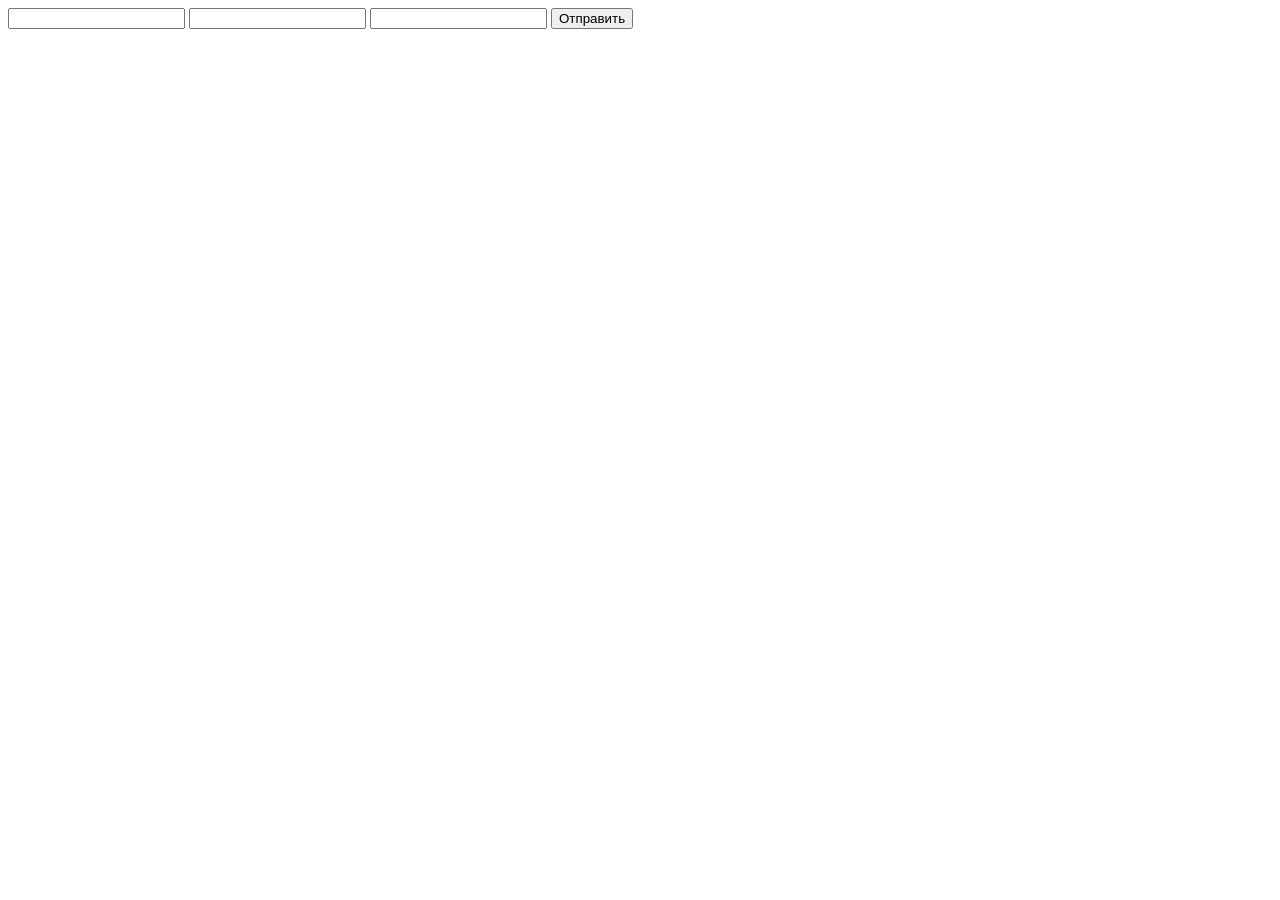
<file: src/main/resources/templates/index.html>
<!DOCTYPE html>
<html xmlns:th="http://www.thymeleaf.org">
<head>
    <meta charset="UTF-8">
    <meta name="viewport"
          content="width=device-width, user-scalable=no, initial-scale=1.0, maximum-scale=1.0, minimum-scale=1.0">
    <meta http-equiv="X-UA-Compatible" content="ie=edge">
    <title>Document</title>

    <link rel="stylesheet" href="" th:href="@{/css/bootstrap.css}"/>
</head>
<body>

<div>
    <form action="/add_message" method="post">
        <input type="text" id="name" name="name"/>
        <input type="text" id="phone" name="phone"/>
        <input type="text" id="message" name="message"/>
        <input type="button"  value="Отправить"/>
    </form>
</div>


<script src="" th:src="@{/js/vendor/jquery.js}"></script>
<script src="" th:src="@{/js/formMail.js}"></script>
</body>
</html>
</file>
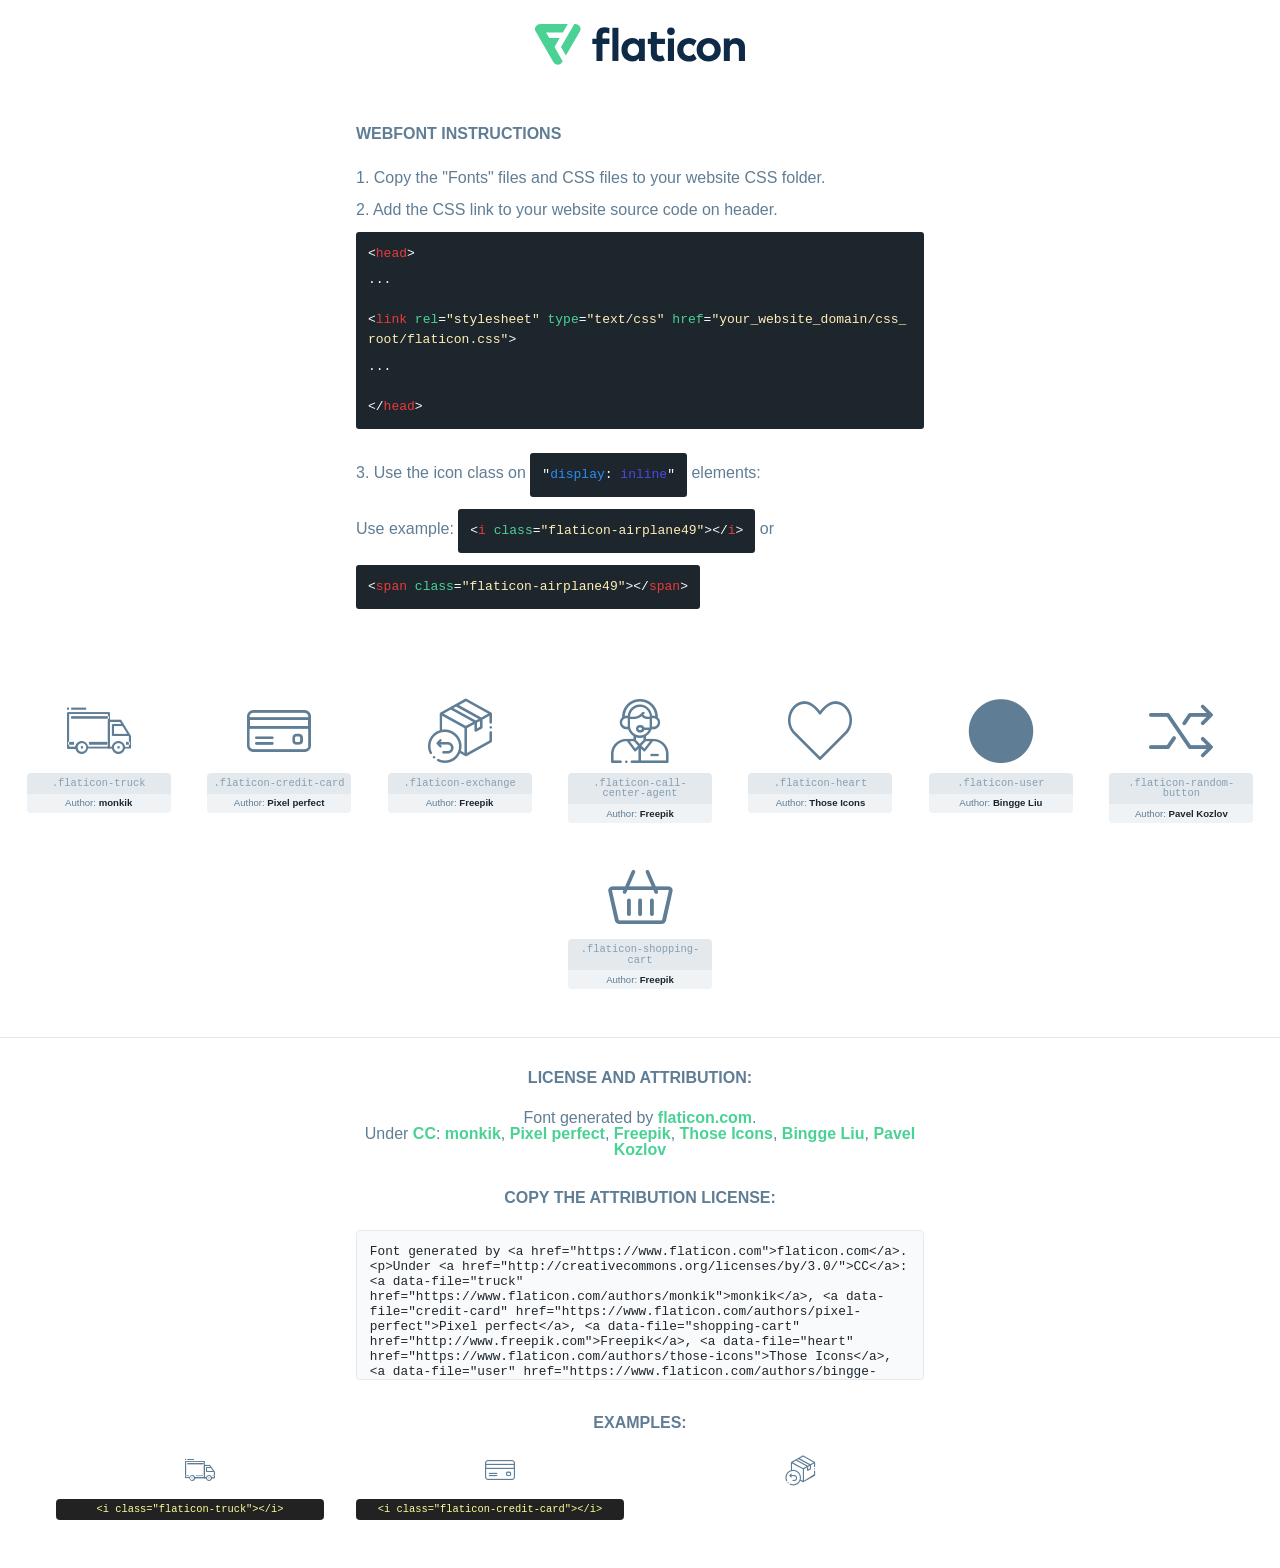
<file: src/main/resources/static/flaticon/flaticon.html>
<!DOCTYPE html>
<html lang="en">
<head>
    <title>Flaticon Webfont</title>
    <link rel="stylesheet" type="text/css" href="flaticon.css"/>
    <meta charset="UTF-8">
    <style>
        html, body, div, span, applet, object, iframe,
        h1, h2, h3, h4, h5, h6, p, blockquote, pre,
        a, abbr, acronym, address, big, cite, code,
        del, dfn, em, img, ins, kbd, q, s, samp,
        small, strike, strong, sub, sup, tt, var,
        b, u, i, center,
        dl, dt, dd, ol, ul, li,
        fieldset, form, label, legend,
        table, caption, tbody, tfoot, thead, tr, th, td,
        article, aside, canvas, details, embed,
        figure, figcaption, footer, header, hgroup,
        menu, nav, output, ruby, section, summary,
        time, mark, audio, video {
            margin: 0;
            padding: 0;
            border: 0;
            font-size: 100%;
            font: inherit;
            vertical-align: baseline;
        }

        /* HTML5 display-role reset for older browsers */
        article, aside, details, figcaption, figure,
        footer, header, hgroup, menu, nav, section {
            display: block;
        }

        body {
            line-height: 1;
        }

        ol, ul {
            list-style: none;
        }

        blockquote, q {
            quotes: none;
        }

        blockquote:before, blockquote:after,
        q:before, q:after {
            content: '';
            content: none;
        }

        table {
            border-collapse: collapse;
            border-spacing: 0;
        }

        body {
            font-family: Helvetica, Arial, sans-serif;
            font-size: 16px;
            color: #5f7d95;
        }

        a {
            color: #4AD295;
            font-weight: bold;
            text-decoration: none;
        }

        * {
            -moz-box-sizing: border-box;
            -webkit-box-sizing: border-box;
            box-sizing: border-box;
            margin: 0;
            padding: 0;
        }

        [class^="flaticon-"]:before, [class*=" flaticon-"]:before, [class^="flaticon-"]:after, [class*=" flaticon-"]:after {
            font-family: Flaticon;
            font-size: 30px;
            font-style: normal;
            margin-left: 20px;
            color: #333;
        }

        .wrapper {
            max-width: 600px;
            margin: auto;
            padding: 0 1em;
        }

        .title {
            margin-bottom: 24px;
            text-transform: uppercase;
            font-weight: bold;
        }

        header {
            text-align: center;
            padding: 24px;
        }

        header .logo {
            width: 210px;
            height: auto;
            border: none;
            display: inline-block;
        }

        header strong {
            font-size: 28px;
            font-weight: 500;
            vertical-align: middle;
        }

        .demo {
            margin: 2em auto;
            line-height: 1.25em;
        }

        .demo ul li {
            margin-bottom: 12px;
        }

        .demo ul li code {
            background-color: #1D262D;
            border-radius: 3px;
            padding: 12px;
            display: inline-block;
            color: #fff;
            font-family: Consolas, Monaco, Lucida Console, Liberation Mono, DejaVu Sans Mono, Bitstream Vera Sans Mono, Courier New, monospace;
            font-weight: lighter;
            margin-top: 12px;
            font-size: 13px;
            word-break: break-all;
        }

        .demo ul li code .red {
            color: #EC3A3B;
        }

        .demo ul li code .green {
            color: #4AD295;
        }

        .demo ul li code .yellow {
            color: #FFEEB6;
        }

        .demo ul li code .blue {
            color: #2C8CF4;
        }

        .demo ul li code .purple {
            color: #4949E7;
        }

        .demo ul li code .dots {
            margin-top: 0.5em;
            display: block;
        }

        #glyphs {
            border-bottom: 1px solid #E3E9ED;
            padding: 2em 0;
            text-align: center;
        }

        .glyph {
            display: inline-block;
            width: 9em;
            margin: 1em;
            text-align: center;
            vertical-align: top;
            background: #FFF;
        }

        .glyph .flaticon {
            padding: 10px;
            display: block;
            font-family: "Flaticon";
            font-size: 64px;
            line-height: 1;
        }

        .glyph .flaticon:before {
            font-size: 64px;
            color: #5f7d95;
            margin-left: 0;
        }

        .class-name {
            font-size: 0.65em;
            background-color: #E3E9ED;
            color: #869FB2;
            border-radius: 4px 4px 0 0;
            padding: 0.5em;
            font-family: Consolas, Monaco, Lucida Console, Liberation Mono, DejaVu Sans Mono, Bitstream Vera Sans Mono, Courier New, monospace;
        }

        .author-name {
            font-size: 0.6em;
            background-color: #EFF3F6;
            border-top: 0;
            border-radius: 0 0 4px 4px;
            padding: 0.5em;
        }

        .author-name a {
            color: #1D262D;
        }

        .class-name:last-child {
            font-size: 10px;
            color: #888;
        }

        .class-name:last-child a {
            font-size: 10px;
            color: #555;
        }

        .glyph > input {
            display: block;
            width: 100px;
            margin: 5px auto;
            text-align: center;
            font-size: 12px;
            cursor: text;
        }

        .glyph > input.icon-input {
            font-family: "Flaticon";
            font-size: 16px;
            margin-bottom: 10px;
        }

        .attribution .title {
            margin-top: 2em;
        }

        .attribution textarea {
            background-color: #F8FAFB;
            color: #1D262D;
            padding: 1em;
            border: none;
            box-shadow: none;
            border: 1px solid #E3E9ED;
            border-radius: 4px;
            resize: none;
            width: 100%;
            height: 150px;
            font-size: 0.8em;
            font-family: Consolas, Monaco, Lucida Console, Liberation Mono, DejaVu Sans Mono, Bitstream Vera Sans Mono, Courier New, monospace;
            -webkit-appearance: none;
        }

        .attribution textarea:hover {
            border-color: #CFD9E0;
        }

        .attribution textarea:focus {
            border-color: #4AD295;
        }

        .iconsuse {
            margin: 2em auto;
            text-align: center;
            max-width: 1200px;
        }

        .iconsuse:after {
            content: '';
            display: table;
            clear: both;
        }

        .iconsuse .image {
            float: left;
            width: 25%;
            padding: 0 1em;
        }

        .iconsuse .image p {
            margin-bottom: 1em;
        }

        .iconsuse .image span {
            display: block;
            font-size: 0.65em;
            background-color: #222;
            color: #fff;
            border-radius: 4px;
            padding: 0.5em;
            color: #FFFF99;
            margin-top: 1em;
            font-family: Consolas, Monaco, Lucida Console, Liberation Mono, DejaVu Sans Mono, Bitstream Vera Sans Mono, Courier New, monospace;
        }

        .flaticon:before {
            color: #5f7d95;
        }

        #footer {
            text-align: center;
            background-color: #1D262D;
            color: #869FB2;
            padding: 12px;
            font-size: 14px;
        }

        #footer a {
            font-weight: normal;
        }

        @media (max-width: 960px) {
            .iconsuse .image {
                width: 50%;
            }
        }

        .preview {
            width: 100px;
            display: inline-block;
            margin: 10px;
        }

        .preview .inner {
            display: inline-block;
            width: 100%;
            text-align: center;
            background: #f5f5f5;
            -webkit-border-radius: 3px 3px 0 0;
            -moz-border-radius: 3px 3px 0 0;
            border-radius: 3px 3px 0 0;
        }

        .preview .inner  {
            line-height: 85px;
            font-size: 40px;
            color: #333;
        }

        .label {
            display: inline-block;
            width: 100%;
            box-sizing: border-box;
            padding: 5px;
            font-size: 10px;
            font-family: Monaco, monospace;
            color: #666;
            white-space: nowrap;
            overflow: hidden;
            text-overflow: ellipsis;
            background: #ddd;
            -webkit-border-radius: 0 0 3px 3px;
            -moz-border-radius: 0 0 3px 3px;
            border-radius: 0 0 3px 3px;
            color: #666;
        }
    </style>
</head>
<body>
    <header>
        <a href="https://www.flaticon.com/" target="_blank" class="logo">
            <svg xmlns="http://www.w3.org/2000/svg" viewBox="0 0 394.3 76.5">
                <path d="M156.6,69.4H145.3V7.1h11.3Z" style="fill:#0e2a47"/>
                <path d="M206.2,69.4h-11V64.8a15.4,15.4,0,0,1-12.6,5.7c-11.6,0-20.3-9.5-20.3-22.1s8.8-22.1,20.3-22.1a15.4,15.4,0,0,1,12.6,5.8V27.5h11Zm-32.4-21c0,6.4,4.2,11.6,10.8,11.6s10.8-4.9,10.8-11.6-4.4-11.6-10.8-11.6S173.9,42,173.9,48.4Z"
                      style="fill:#0e2a47"/>
                <path d="M262.5,13.7a7.2,7.2,0,0,1-14.4,0,7.2,7.2,0,1,1,14.4,0ZM261,69.4H249.6v-42H261Z"
                      style="fill:#0e2a47"/>
                <path id="_Trazado_" data-name="&lt;Trazado&gt;"
                      d="M139.6,17.8a16.6,16.6,0,0,0-8-1.4c-3.2.4-4.9,2-4.9,5.9v5.1h13V37.5h-13v32H115.4v-32h-7.8v-10h7.8V22.2c0-9.9,5.2-16.3,15-16.3a23.4,23.4,0,0,1,9.3,1.8Z"
                      style="fill:#0e2a47"/>
                <path d="M235.1,60c-3.5,0-6.3-1.9-6.3-7.1V37.5H244v-10H228.8V15H217.5V27.5h-5.7v10h5.7V53.7c0,10.9,5.3,16.8,15.7,16.8A22.9,22.9,0,0,0,244,68l-4.3-9.1A12.3,12.3,0,0,1,235.1,60Z"
                      style="fill:#0e2a47"/>
                <path d="M348.9,48.4c0,12.6-9.7,22.1-22.7,22.1s-22.7-9.4-22.7-22.1,9.6-22.1,22.7-22.1S348.9,35.8,348.9,48.4Zm-33.9,0c0,6.8,4.8,11.6,11.1,11.6s11.2-4.8,11.2-11.6-4.8-11.6-11.2-11.6S315.1,41.6,315.1,48.4Z"
                      style="fill:#0e2a47"/>
                <path d="M394.3,42.7V69.4H382.9V46.3c0-6.1-3-9.4-8.2-9.4s-8.9,3.2-8.9,9.5v23H354.6v-42h11v4.9c3-4.5,7.6-6.1,12.3-6.1C387.5,26.3,394.3,33,394.3,42.7Z"
                      style="fill:#0e2a47"/>
                <path d="M298,55.7h0a12.4,12.4,0,0,1-8.2,4.2h-.9l-1.8-.2a10,10,0,0,1-7.4-5.6,13.2,13.2,0,0,1-1.2-5.8,13,13,0,0,1,1.3-5.9,10.1,10.1,0,0,1,7.5-5.5h2.4a11.7,11.7,0,0,1,8.3,4.2l5.5-9.6a19.9,19.9,0,0,0-8.1-4.3,23.4,23.4,0,0,0-6.1-.8,25.2,25.2,0,0,0-7.5,1.1,20.9,20.9,0,0,0-8,4.6,21.9,21.9,0,0,0-6.8,16.4,21.9,21.9,0,0,0,6.7,16.3,20.9,20.9,0,0,0,8,4.6,25.2,25.2,0,0,0,7.7,1.2,23.6,23.6,0,0,0,6.2-.8,20,20,0,0,0,8.1-4.4Z"
                      style="fill:#0e2a47"/>
                <path d="M46.3,26.5H26.9L20.8,16H52.4L61.6,0H9.4A9.3,9.3,0,0,0,1.3,4.7a9.3,9.3,0,0,0,0,9.4L34.6,71.8a9.4,9.4,0,0,0,16.2,0l1.1-1.9L36.6,43.3Z"
                      style="fill:#4ad295"/>
                <path d="M84.2,4.7A9.3,9.3,0,0,0,76.1,0H73.8l-25,43.3,9.2,16L84.2,14A9.3,9.3,0,0,0,84.2,4.7Z"
                      style="fill:#4ad295"/>
            </svg>
        </a>
    </header>
    <section class="demo wrapper">

        <p class="title">Webfont Instructions</p>

        <ul>
            <li>
                <span class="num">1. </span>Copy the "Fonts" files and CSS files to your website CSS folder.
            </li>
            <li>
                <span class="num">2. </span>Add the CSS link to your website source code on header.
                <code class="big">
                    &lt;<span class="red">head</span>&gt;
                    <br/><span class="dots">...</span>
                    <br/>&lt;<span class="red">link</span> <span class="green">rel</span>=<span
                        class="yellow">"stylesheet"</span> <span class="green">type</span>=<span
                        class="yellow">"text/css"</span> <span class="green">href</span>=<span class="yellow">"your_website_domain/css_root/flaticon.css"</span>&gt;
                    <br/><span class="dots">...</span>
                    <br/>&lt;/<span class="red">head</span>&gt;
                </code>
            </li>

            <li>
                <p>
                    <span class="num">3. </span>Use the icon class on <code>"<span class="blue">display</span>:<span
                        class="purple"> inline</span>"</code> elements:
                    <br/>
                    Use example: <code>&lt;<span class="red">i</span> <span class="green">class</span>=<span class="yellow">&quot;flaticon-airplane49&quot;</span>&gt;&lt;/<span
                        class="red">i</span>&gt;</code> or <code>&lt;<span class="red">span</span> <span
                        class="green">class</span>=<span class="yellow">&quot;flaticon-airplane49&quot;</span>&gt;&lt;/<span
                        class="red">span</span>&gt;</code>
            </li>
        </ul>

    </section>
    <section id="glyphs">
            <div class="glyph">
                <i class="flaticon flaticon-truck"></i>
                <div class="class-name">.flaticon-truck</div>
                <div class="author-name">Author: <a data-file="truck" href="https://www.flaticon.com/authors/monkik">monkik</a> </div>
            </div>

            <div class="glyph">
                <i class="flaticon flaticon-credit-card"></i>
                <div class="class-name">.flaticon-credit-card</div>
                <div class="author-name">Author: <a data-file="credit-card" href="https://www.flaticon.com/authors/pixel-perfect">Pixel perfect</a> </div>
            </div>

            <div class="glyph">
                <i class="flaticon flaticon-exchange"></i>
                <div class="class-name">.flaticon-exchange</div>
                <div class="author-name">Author: <a data-file="exchange" href="http://www.freepik.com">Freepik</a> </div>
            </div>

            <div class="glyph">
                <i class="flaticon flaticon-call-center-agent"></i>
                <div class="class-name">.flaticon-call-center-agent</div>
                <div class="author-name">Author: <a data-file="call-center-agent" href="http://www.freepik.com">Freepik</a> </div>
            </div>

            <div class="glyph">
                <i class="flaticon flaticon-heart"></i>
                <div class="class-name">.flaticon-heart</div>
                <div class="author-name">Author: <a data-file="heart" href="https://www.flaticon.com/authors/those-icons">Those Icons</a> </div>
            </div>

            <div class="glyph">
                <i class="flaticon flaticon-user"></i>
                <div class="class-name">.flaticon-user</div>
                <div class="author-name">Author: <a data-file="user" href="https://www.flaticon.com/authors/bingge-liu">Bingge Liu</a> </div>
            </div>

            <div class="glyph">
                <i class="flaticon flaticon-random-button"></i>
                <div class="class-name">.flaticon-random-button</div>
                <div class="author-name">Author: <a data-file="random-button" href="https://www.flaticon.com/authors/pavel-kozlov">Pavel Kozlov</a> </div>
            </div>

            <div class="glyph">
                <i class="flaticon flaticon-shopping-cart"></i>
                <div class="class-name">.flaticon-shopping-cart</div>
                <div class="author-name">Author: <a data-file="shopping-cart" href="http://www.freepik.com">Freepik</a> </div>
            </div>

    </section>

    <section class="attribution wrapper"   style="text-align:center;">

        <div class="title">License and attribution:</div><div class="attrDiv">Font generated by <a href="https://www.flaticon.com">flaticon.com</a>. <div><p>Under <a href="http://creativecommons.org/licenses/by/3.0/">CC</a>: <a data-file="truck" href="https://www.flaticon.com/authors/monkik">monkik</a>, <a data-file="credit-card" href="https://www.flaticon.com/authors/pixel-perfect">Pixel perfect</a>, <a data-file="shopping-cart" href="http://www.freepik.com">Freepik</a>, <a data-file="heart" href="https://www.flaticon.com/authors/those-icons">Those Icons</a>, <a data-file="user" href="https://www.flaticon.com/authors/bingge-liu">Bingge Liu</a>, <a data-file="random-button" href="https://www.flaticon.com/authors/pavel-kozlov">Pavel Kozlov</a></p>  </div>
        </div>
        <div class="title">Copy the Attribution License:</div>

        <textarea onclick="this.focus();this.select();">Font generated by &lt;a href=&quot;https://www.flaticon.com&quot;&gt;flaticon.com&lt;/a&gt;. <p>Under <a href="http://creativecommons.org/licenses/by/3.0/">CC</a>: <a data-file="truck" href="https://www.flaticon.com/authors/monkik">monkik</a>, <a data-file="credit-card" href="https://www.flaticon.com/authors/pixel-perfect">Pixel perfect</a>, <a data-file="shopping-cart" href="http://www.freepik.com">Freepik</a>, <a data-file="heart" href="https://www.flaticon.com/authors/those-icons">Those Icons</a>, <a data-file="user" href="https://www.flaticon.com/authors/bingge-liu">Bingge Liu</a>, <a data-file="random-button" href="https://www.flaticon.com/authors/pavel-kozlov">Pavel Kozlov</a></p> 
        </textarea>

    </section>

    <section class="iconsuse">

        <div class="title">Examples:</div>
            <div class="image">
                <p>
                    <i class="flaticon flaticon-truck"></i>
                    <span>&lt;i class=&quot;flaticon-truck&quot;&gt;&lt;/i&gt;</span>
                </p>
            </div>
            <div class="image">
                <p>
                    <i class="flaticon flaticon-credit-card"></i>
                    <span>&lt;i class=&quot;flaticon-credit-card&quot;&gt;&lt;/i&gt;</span>
                </p>
            </div>
            <div class="image">
                <p>
                    <i class="flaticon flaticon-exchange"></i>
                    <s
</file>
<file: src/main/resources/static/flaticon/flaticon.css>
@charset "UTF-8";
@font-face {
  font-family: "flaticon";
  src: url("flaticon.ttf?2ed30a5aa4f649b97cd13cccc5a47f29") format("truetype"), url("flaticon.woff?2ed30a5aa4f649b97cd13cccc5a47f29") format("woff"), url("flaticon.woff2?2ed30a5aa4f649b97cd13cccc5a47f29") format("woff2"), url("flaticon.eot?2ed30a5aa4f649b97cd13cccc5a47f29#iefix") format("embedded-opentype"), url("flaticon.svg?2ed30a5aa4f649b97cd13cccc5a47f29#flaticon") format("svg");
}

i[class^="flaticon-"]:before, i[class*=" flaticon-"]:before {
  font-family: flaticon !important;
  font-style: normal;
  font-weight: normal !important;
  font-variant: normal;
  text-transform: none;
  line-height: 1;
  -webkit-font-smoothing: antialiased;
  -moz-osx-font-smoothing: grayscale;
}

.flaticon-truck:before {
  content: "";
}

.flaticon-credit-card:before {
  content: "";
}

.flaticon-exchange:before {
  content: "";
}

.flaticon-call-center-agent:before {
  content: "";
}

.flaticon-heart:before {
  content: "";
}

.flaticon-user:before {
  content: "";
}

.flaticon-random-button:before {
  content: "";
}

.flaticon-shopping-cart:before {
  content: "";
}
/*# sourceMappingURL=flaticon.css.map */
</file>
